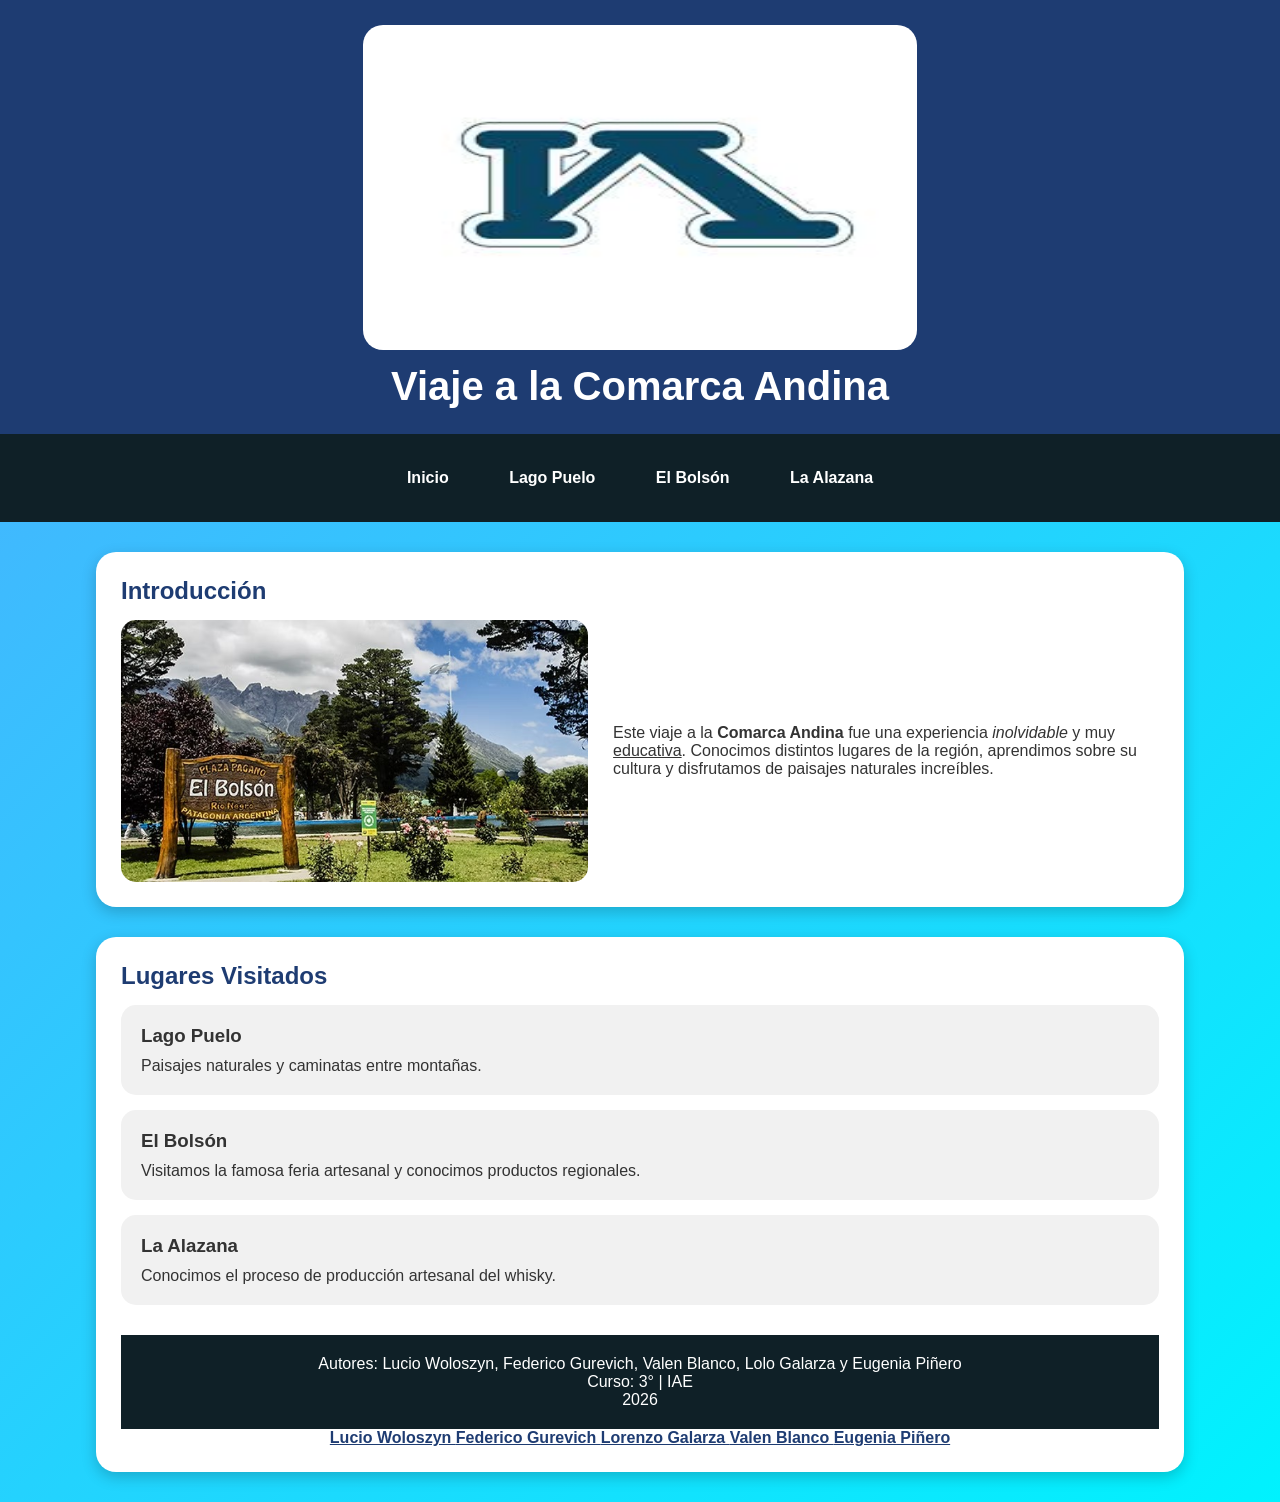
<file: index.html>
<!DOCTYPE html>

<html lang="es">

<head>

<meta charset="UTF-8">

<title>Comarca Andina</title>

<link rel="stylesheet" href="stylesss.css">

<link rel="stylesheet"
href="https://animate.style/animate.min.css">

</head>

<body>

<header>

<img src="foto1.jpeg" width="50" height="325" alt="Logo IAE">

<h1 class="animate__animated animate__fadeInDown">
Viaje a la Comarca Andina
</h1>

</header>

<nav>

<a href="indexx.html">Inicio</a>

<a href="lugar1A.html">Lago Puelo</a>

<a href="lugar2A.html">El Bolsón</a>

<a href="lugar3A.html">La Alazana</a>

</nav>

<section>

<h2>Introducción</h2>

<div class="flex">

<img src="ElBolson.jpeg" alt="El Bolsón">

<p>

Este viaje a la <b>Comarca Andina</b> fue una experiencia <i>inolvidable</i> y muy <u>educativa</u>.
Conocimos distintos lugares de la región,
aprendimos sobre su cultura y disfrutamos
de paisajes naturales increíbles.

</p>

</div>

</section>

<section>

<h2>Lugares Visitados</h2>

<div class="card">

<h3>Lago Puelo</h3>

<p>
Paisajes naturales y caminatas entre montañas.
</p>

</div>

<div class="card">

<h3>El Bolsón</h3>

<p>
Visitamos la famosa feria artesanal y conocimos
productos regionales.
</p>

</div>

<div class="card">

<h3>La Alazana</h3>

<p>
Conocimos el proceso de producción artesanal
del whisky.
</p>

</div>

<footer>

<p>
Autores: Lucio Woloszyn, Federico Gurevich,
Valen Blanco, Lolo Galarza y Eugenia Piñero
</p>

<p>
Curso: 3° | IAE
</p>

<p>
2026
</p>

</footer>
<center> <a href="https://www.instagram.com/lucho.woloszyn/" target="_blank">
Lucio Woloszyn
</a>
<a href="https://www.instagram.com/fede_gurevich/" target="_blank">
Federico Gurevich
</a>
<a href="https://www.instagram.com/lolo_galarzaa/" target="_blank">
Lorenzo Galarza
</a>
<a href="https://www.instagram.com/valentinaa.blancco/" target="_blank">
Valen Blanco
</a>
<a href="https://www.instagram.com/euge.pinero/" target="_blank">
Eugenia Piñero
</a> </center>






</body>

</html>
</file>
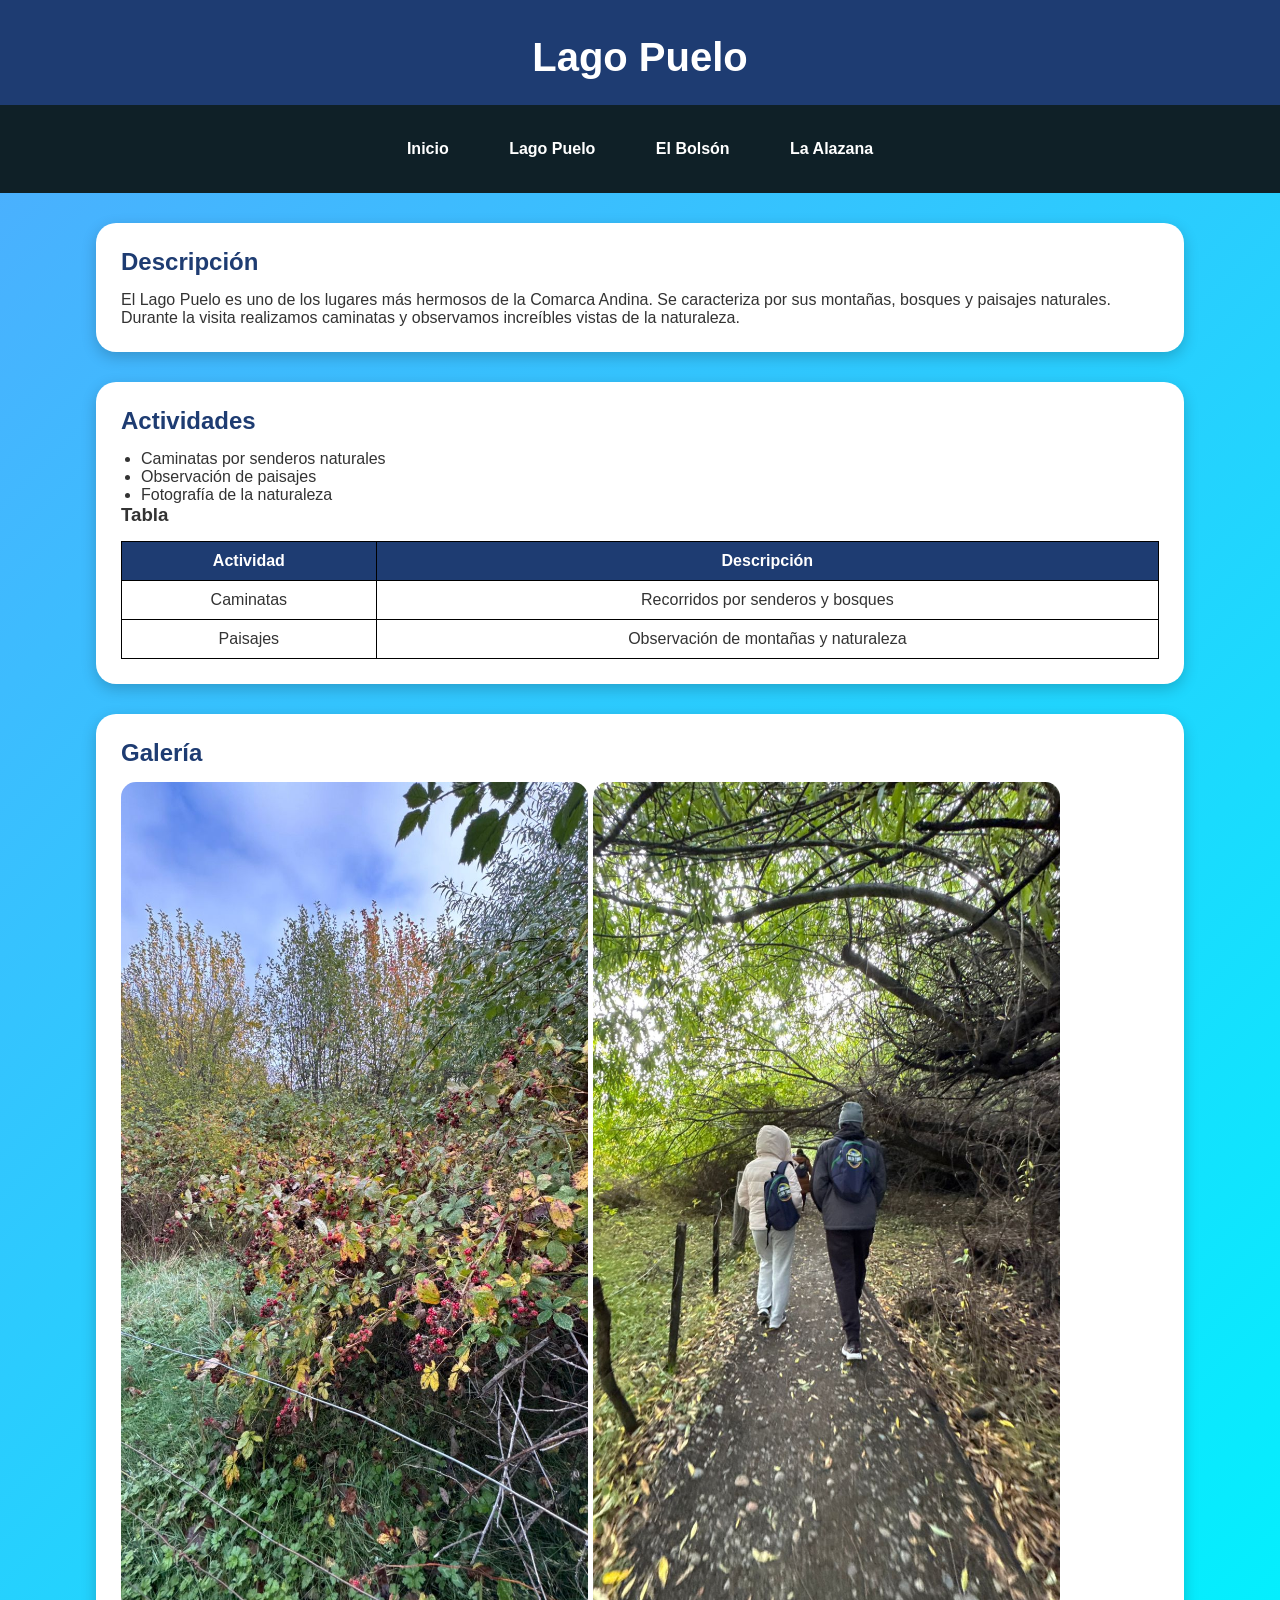
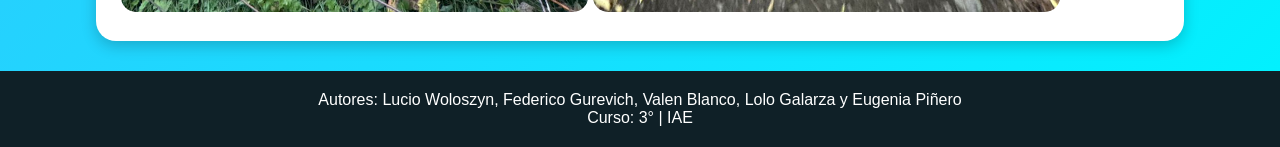
<file: lugar1A.html>
<!DOCTYPE html>

<html lang="es">

<head>

<meta charset="UTF-8">

<title>Lago Puelo</title>

<link rel="stylesheet" href="stylesss.css">

</head>

<body>

<header>

<h1>Lago Puelo</h1>

</header>

<nav>

<a href="index.html">Inicio</a>

<a href="lugar1A.html">Lago Puelo</a>

<a href="lugar2A.html">El Bolsón</a>

<a href="lugar3A.html">La Alazana</a>

</nav>

<section>

<h2>Descripción</h2>

<div class="flex">


<p>

El Lago Puelo es uno de los lugares más
hermosos de la Comarca Andina.
Se caracteriza por sus montañas,
bosques y paisajes naturales.
Durante la visita realizamos caminatas
y observamos increíbles vistas de la naturaleza.

</p>

</div>

</section>

<section>

<h2>Actividades</h2>

<ul>

<li>Caminatas por senderos naturales</li>

<li>Observación de paisajes</li>

<li>Fotografía de la naturaleza</li>

</ul>

<h3>Tabla</h3>

<table>

<tr>

<th>Actividad</th>

<th>Descripción</th>

</tr>

<tr>

<td>Caminatas</td>

<td>Recorridos por senderos y bosques</td>

</tr>

<tr>

<td>Paisajes</td>

<td>Observación de montañas y naturaleza</td>

</tr>

</table>

</section>

<section>

<h2>Galería</h2>

<img src="fotocaminata1.jpeg" alt="Foto caminata 1">

<img src="fotocaminata2.jpeg" alt="Foto caminata 2">

</section>

<footer>

<p>
Autores: Lucio Woloszyn, Federico Gurevich,
Valen Blanco, Lolo Galarza y Eugenia Piñero
</p>

<p>
Curso: 3° | IAE
</p>

</footer>

</body>

</html>
</file>
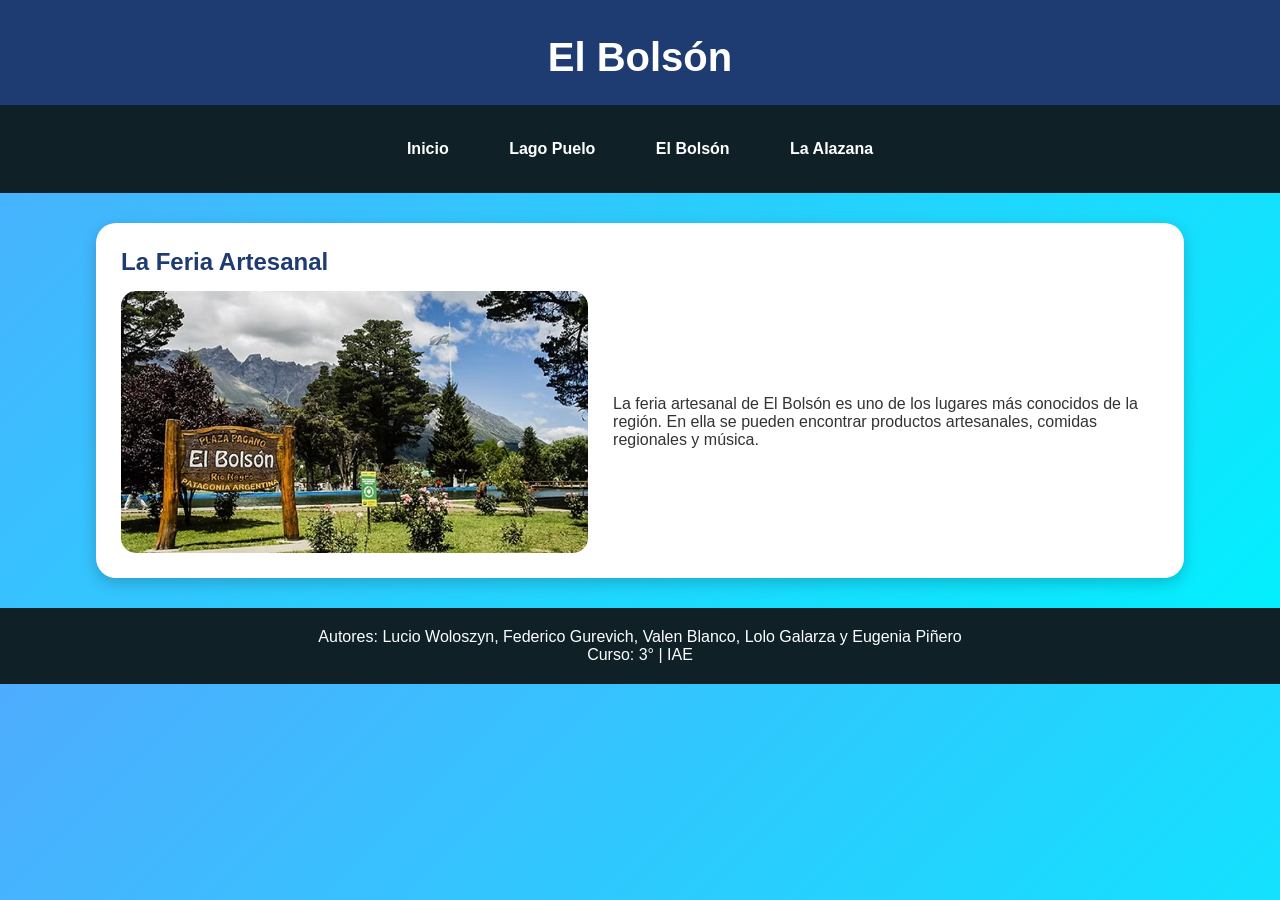
<file: Lugar2A.html>
<!DOCTYPE html>

<html lang="es">

<head>

<meta charset="UTF-8">

<title>El Bolsón</title>

<link rel="stylesheet" href="stylesss.css">

</head>

<body>

<header>

<h1>El Bolsón</h1>

</header>

<nav>

<a href="index.html">Inicio</a>

<a href="lugar1A.html">Lago Puelo</a>

<a href="lugar2A.html">El Bolsón</a>

<a href="lugar3A.html">La Alazana</a>

</nav>

<section>

<h2>La Feria Artesanal</h2>

<div class="flex">

<img src="ElBolson.jpeg" alt="El Bolsón">

<p>

La feria artesanal de El Bolsón es uno
de los lugares más conocidos de la región.
En ella se pueden encontrar productos
artesanales, comidas regionales y música.

</p>

</div>

</section>

<footer>

<p>
Autores: Lucio Woloszyn, Federico Gurevich,
Valen Blanco, Lolo Galarza y Eugenia Piñero
</p>

<p>
Curso: 3° | IAE
</p>

</footer>

</body>

</html>
</file>
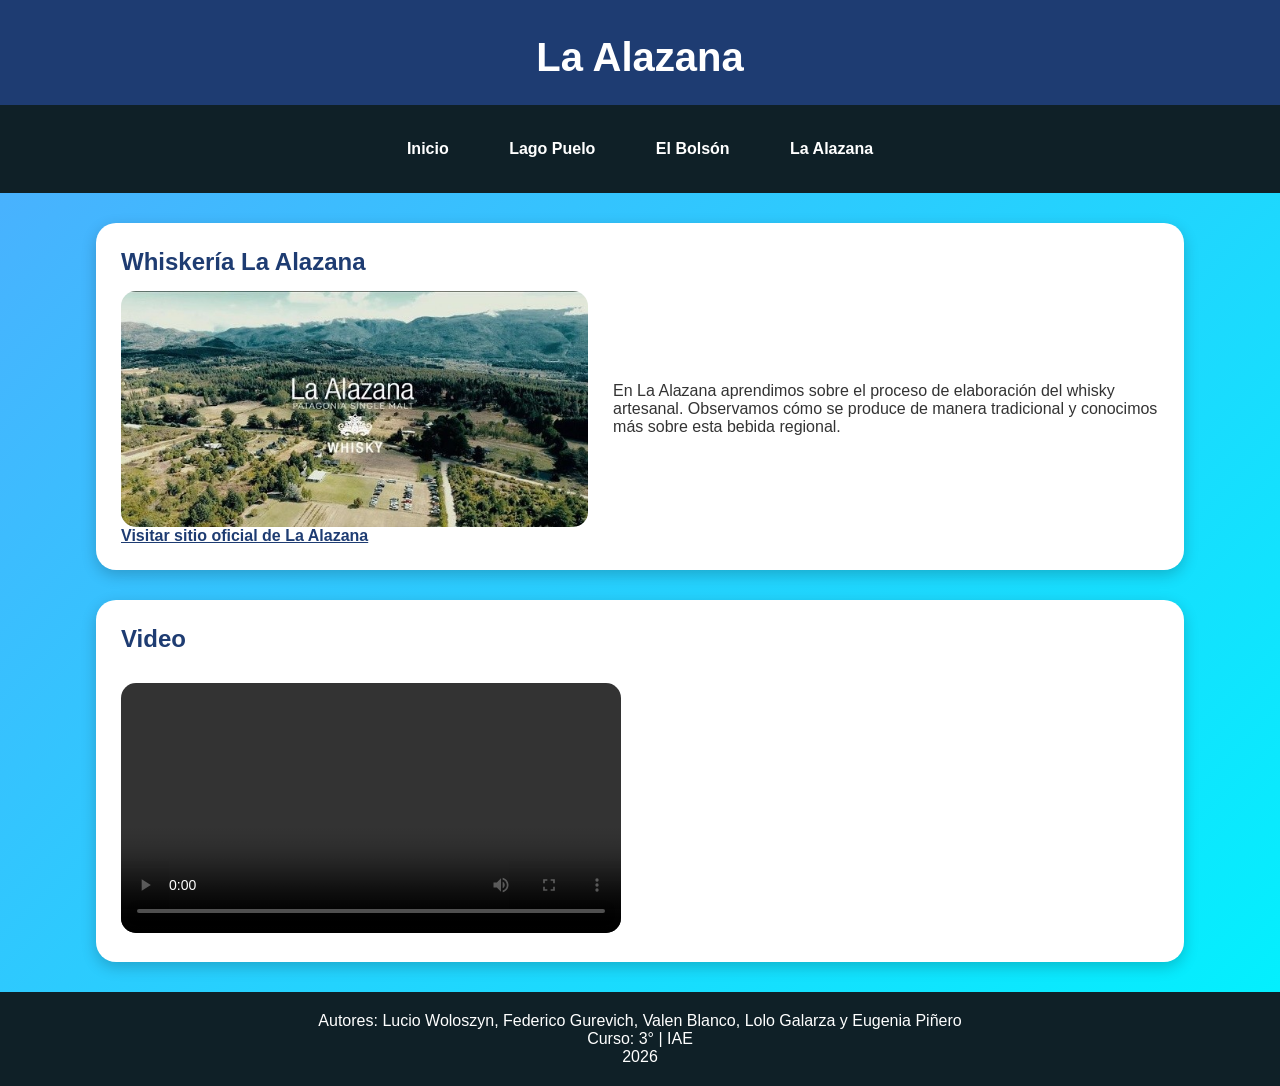
<file: Lugar3A.html>
<!DOCTYPE html>

<html lang="es">

<head>

<meta charset="UTF-8">

<title>La Alazana</title>

<link rel="stylesheet" href="stylesss.css">

</head>

<body>

<header>

<h1>La Alazana</h1>

</header>

<nav>

<a href="index.html">Inicio</a>

<a href="lugar1A.html">Lago Puelo</a>

<a href="lugar2A.html">El Bolsón</a>

<a href="lugar3A.html">La Alazana</a>

</nav>

<section>

<h2>Whiskería La Alazana</h2>

<div class="flex">

<img src="fotoalazana.jpeg" alt="La Alazana">

<p>

En La Alazana aprendimos sobre el proceso
de elaboración del whisky artesanal.
Observamos cómo se produce de manera
tradicional y conocimos más sobre esta
bebida regional.

</p>

</div>

<a href="https://www.laalazanawhisky.com/" target="_blank">
Visitar sitio oficial de La Alazana
</a>

</section>

<section>

<h2>Video</h2>

<video controls width="500">

<source src="videowhiskeria.mp4" type="video/mp4">

</video>

</section>

<footer>

<p>
Autores: Lucio Woloszyn, Federico Gurevich,
Valen Blanco, Lolo Galarza y Eugenia Piñero
</p>

<p>
Curso: 3° | IAE
</p>

<p>
2026
</p>

</footer>

</body>

</html>
</file>
<file: stylesss.css>
* {
  margin: 0;
  padding: 0;
  box-sizing: border-box;
  }

body {
font-family: Arial, sans-serif;
background: linear-gradient(135deg, #4facfe, #00f2fe);
color: #333;
}

header {
background-color: #1e3c72;
color: white;
text-align: center;
padding: 25px;
}

header img {
border-radius: 20px;
}

h1 {
margin-top: 10px;
font-size: 40px;
}

nav {
background-color: #0f2027;
text-align: center;
padding: 15px;
}

nav a {
color: white;
text-decoration: none;
margin: 10px;
padding: 10px 18px;
border-radius: 20px;
transition: 0.3s;
display: inline-block;
}

nav a:hover {
background-color: #00f2fe;
color: black;
}

section {
background-color: white;
width: 85%;
margin: 30px auto;
padding: 25px;
border-radius: 20px;
box-shadow: 0px 5px 15px rgba(0,0,0,0.2);
}

h2 {
color: #1e3c72;
margin-bottom: 15px;
}

h3 {
margin-bottom: 10px;
}

.flex {
display: flex;
align-items: center;
gap: 25px;
}

img {
width: 45%;
border-radius: 15px;
transition: 0.3s;
}

img:hover {
transform: scale(1.05);
}

.card {
background-color: #f1f1f1;
padding: 20px;
border-radius: 15px;
margin-top: 15px;
}

ul {
margin-left: 20px;
margin-top: 10px;
}

table {
width: 100%;
border-collapse: collapse;
margin-top: 15px;
}

th {
background-color: #1e3c72;
color: white;
}

th,
td {
border: 1px solid black;
padding: 10px;
text-align: center;
}

video {
border-radius: 15px;
margin-top: 15px;
}

a {
color: #1e3c72;
font-weight: bold;
}

a:hover {
color: #00bcd4;
}

footer {
background-color: #0f2027;
color: white;
text-align: center;
padding: 20px;
margin-top: 30px;
}
</file>
